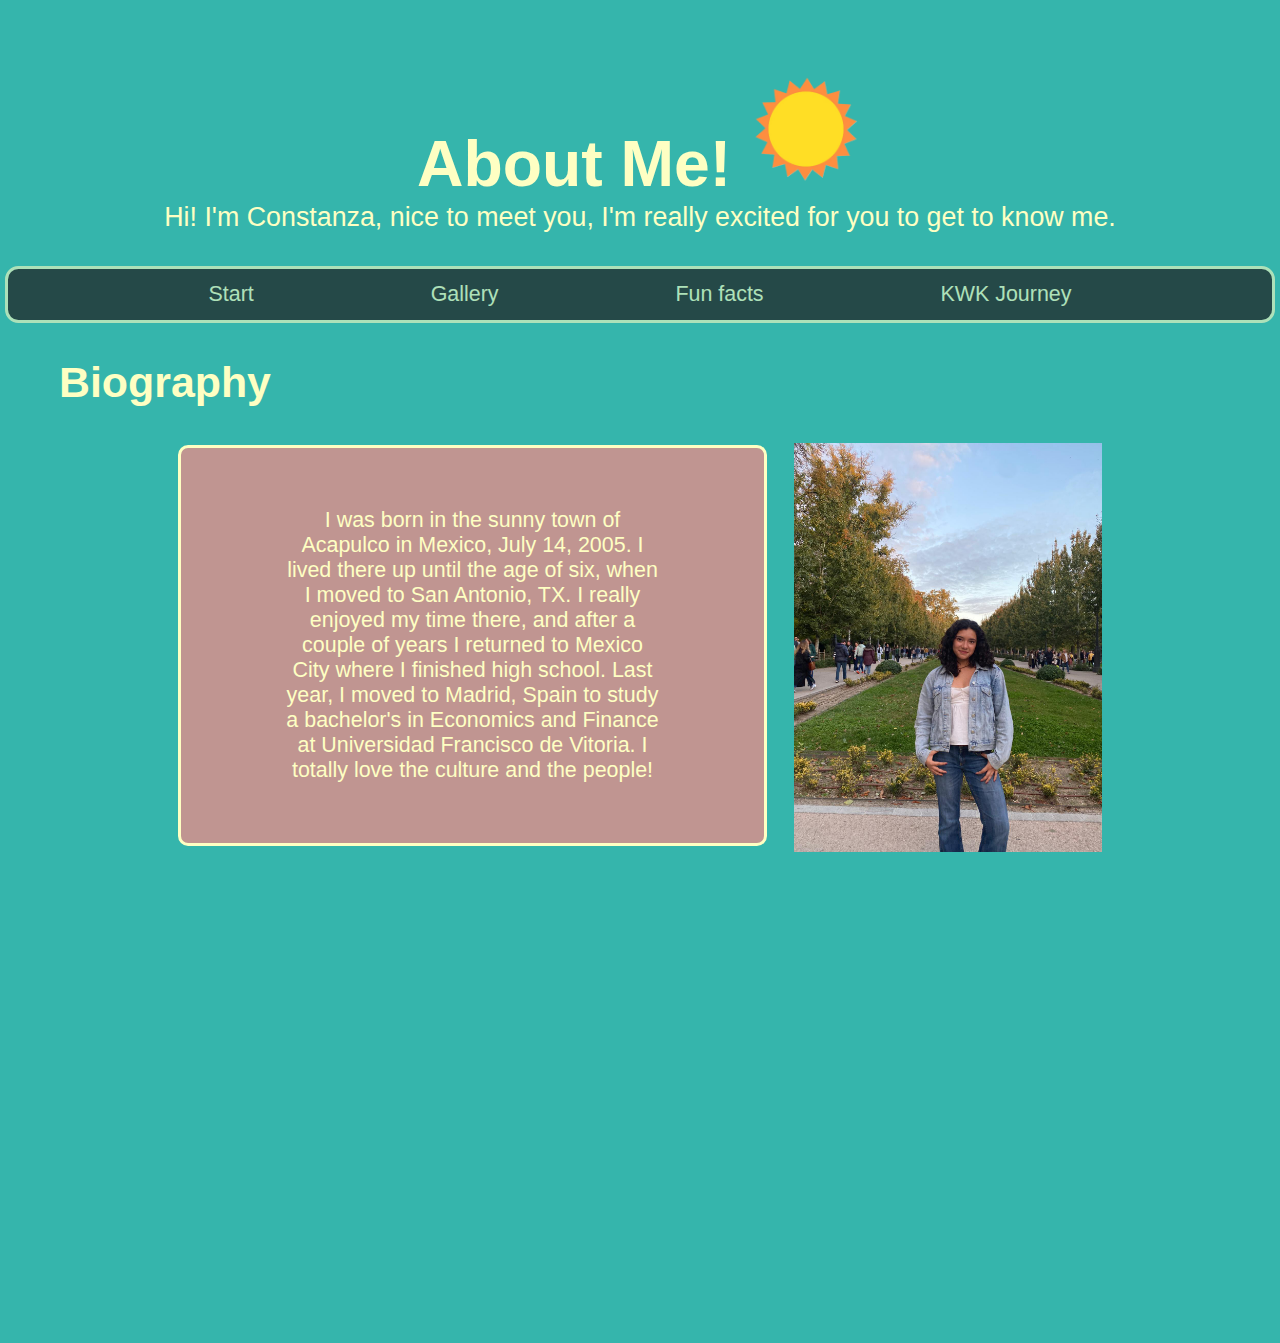
<file: index.html>
<html lang="en">
<head>
  <meta charset="UTF-8" />
  <meta name="viewport" content="width=device-width, initial-scale=1.0" />
  <title>About</title>
  <link rel="stylesheet" href="style.css" />
</head>
<body>
<div class="title">
  <h1> About Me! <img class="title-img" src="sun.png"></h1> 
  <div class = "intro"> Hi! I'm Constanza, nice to meet you, I'm really excited for you to get to know me.</div>
</div>
<div class="nav-bar">
<a href="index.html">Start</a>
<a href="gallery.html">Gallery</a>
<a href="facts.html">Fun facts</a>
<a href="journey.html">KWK Journey</a>
</div>
<h2> Biography </h2>
<div class= "bio-head">
<div class="bio-box">
<p> I was born in the sunny town of Acapulco in Mexico, July 14, 2005. I lived there up until the age of six, when I moved to San Antonio, TX. I really enjoyed my time there, and after a couple of years I returned to Mexico City where I finished high school. 
  Last year, I moved to Madrid, Spain to study a bachelor's in Economics and Finance at Universidad Francisco de Vitoria. I totally love the culture and the people! 
  </p>
  </div>
   <img src="aboutme.jpg" class="bio-image" />
</div>





  







</body>
</html>
</file>
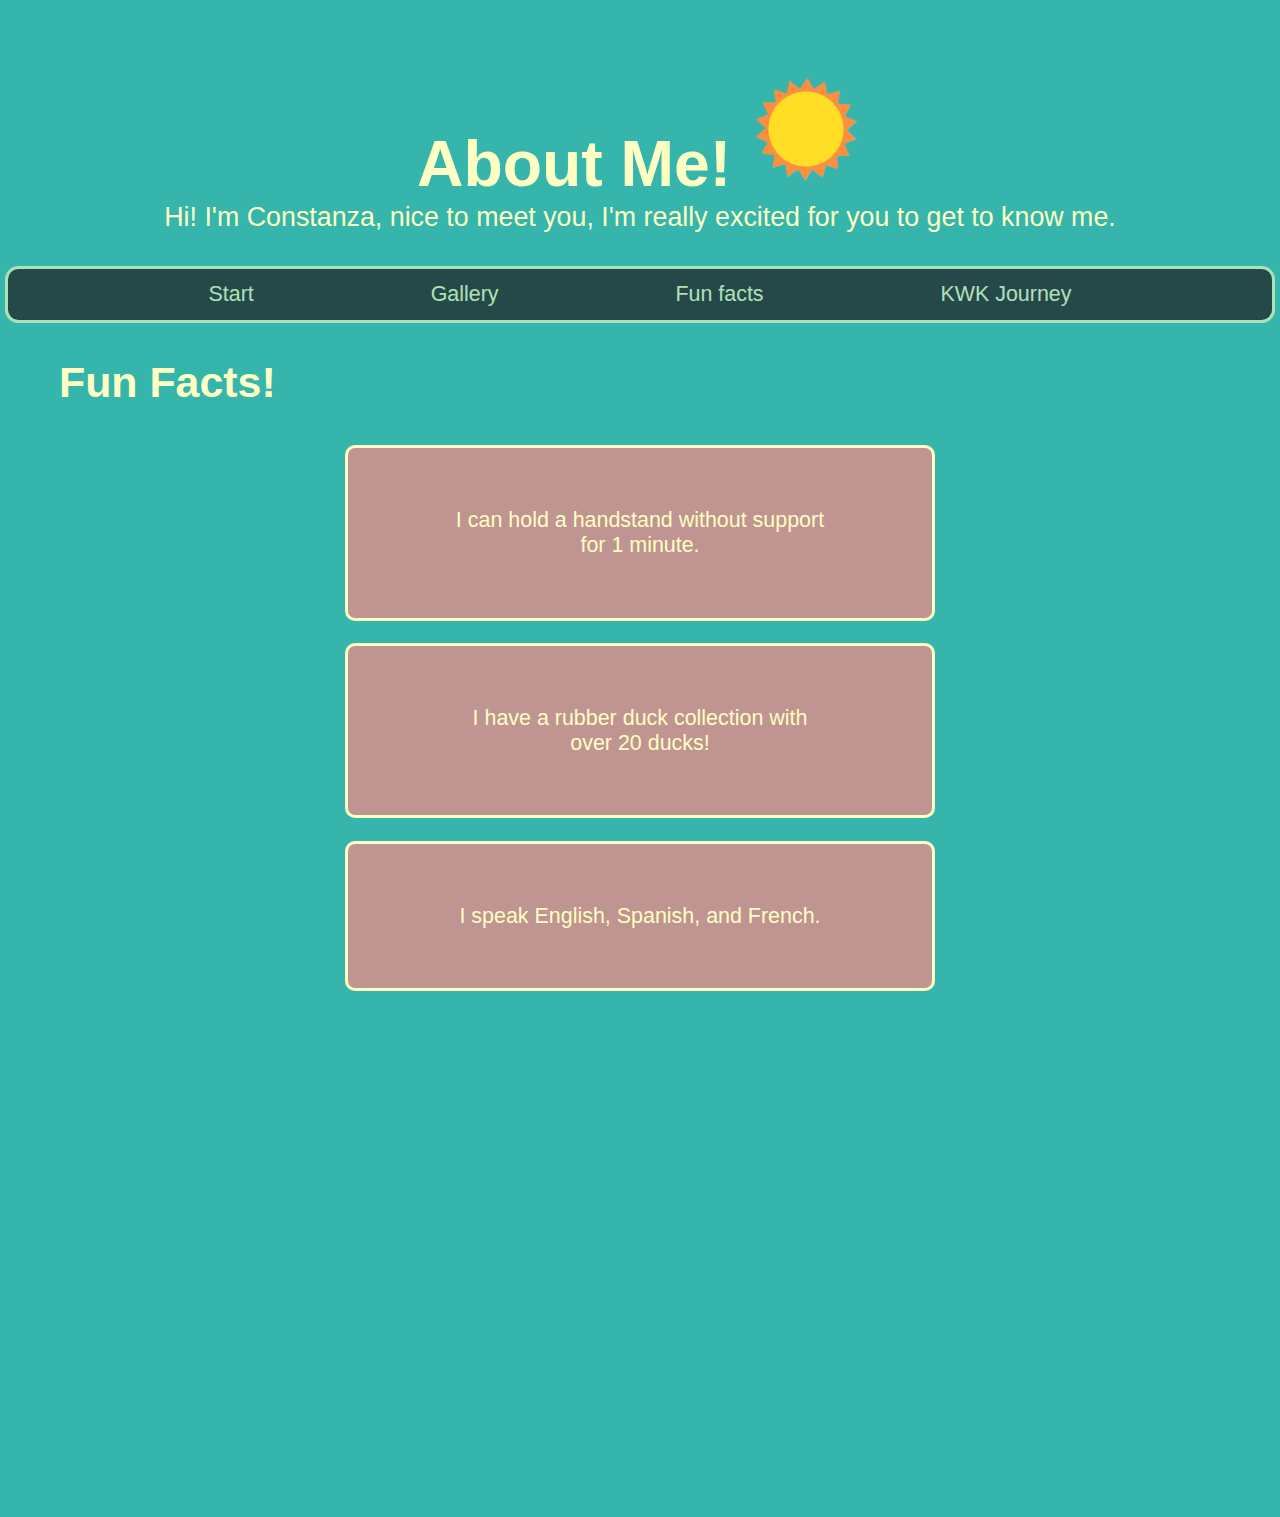
<file: facts.html>
<html lang="en">
<head>
  <meta charset="UTF-8" />
  <meta name="viewport" content="width=device-width, initial-scale=1.0" />
  <title>About</title>
  <link rel="stylesheet" href="facts.css" />
</head>
<body>
<div class="title">
  <h1> About Me! <img class="title-img" src="sun.png"></h1> 
  <div class = "intro"> Hi! I'm Constanza, nice to meet you, I'm really excited for you to get to know me.</div>
</div>
<div class="nav-bar">
<a href="index.html">Start</a>
<a href="gallery.html">Gallery</a>
<a href="facts.html">Fun facts</a>
<a href="journey.html">KWK Journey</a>
</div>
<h2> Fun Facts! </h2>

<div class ="facts">

<div class="fact-box">
<p>
I can hold a handstand without support for 1 minute.
</p>
</div>
<div class="fact-box">
<p>
I have a rubber duck collection with over 20 ducks!
</p>
</div>
<div class="fact-box">
<p>
I speak English, Spanish, and French.
</p>
</div>

</div>
</file>
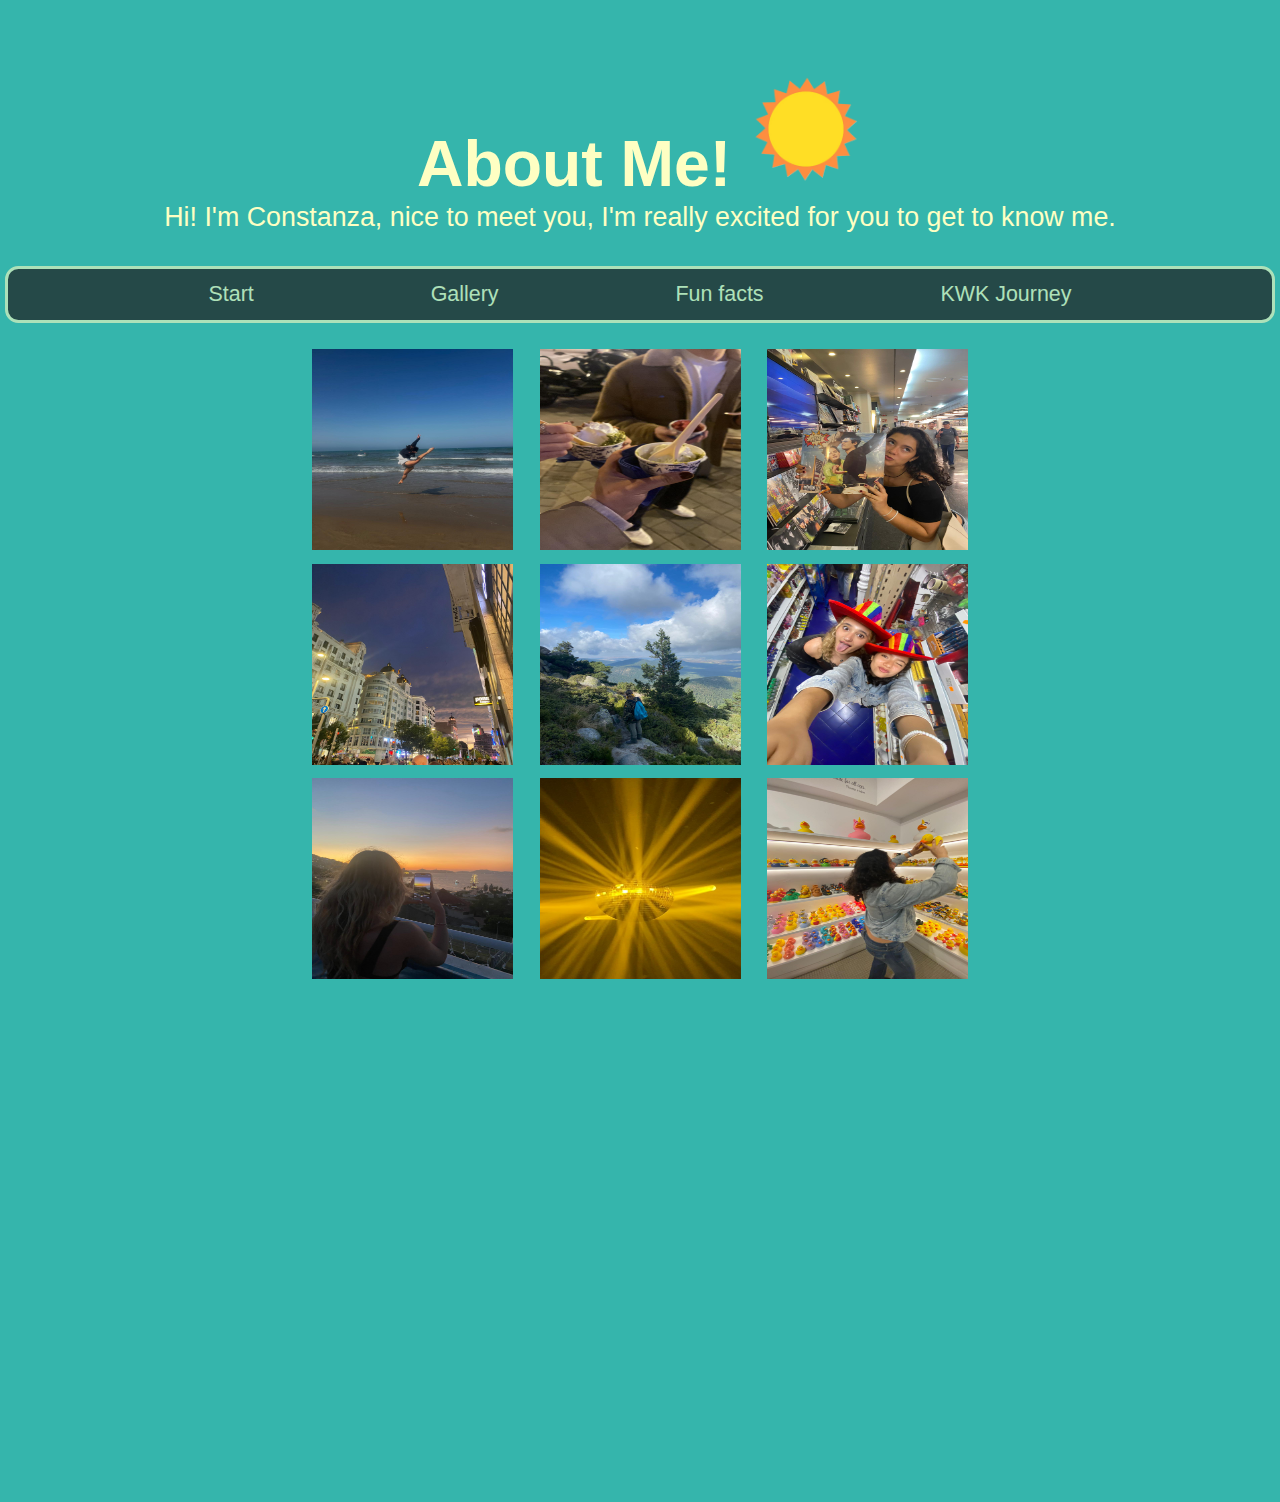
<file: gallery.html>
<html lang="en">
<head>
  <meta charset="UTF-8" />
  <meta name="viewport" content="width=device-width, initial-scale=1.0" />
  <title>About</title>
  <link rel="stylesheet" href="gallery.css" />
</head>
<body>
<div class="title">
  <h1> About Me! <img class="title-img" src="sun.png"></h1> 
  <div class = "intro"> Hi! I'm Constanza, nice to meet you, I'm really excited for you to get to know me.</div>
</div>
<div class="nav-bar">
<a href="index.html">Start</a>
<a href="gallery.html">Gallery</a>
<a href="facts.html">Fun facts</a>
<a href="journey.html">KWK Journey</a>
</div>

<div class="gallery-box">
<div class="gallery">

<img class="photo" src="gymnastics.jpg">
<img class="photo" src="icecream.jpg">
<img class="photo" src="lana.jpg">
<img class="photo" src="madrid.jpg">
<img class="photo" src="nature.jpg">
<img class="photo" src="silly.jpg">
<img class="photo" src="sunset.jpg">
<img class="photo" src="disco.jpg">
<img class="photo" src="ducks.jpg">
</div>

</div>
</file>
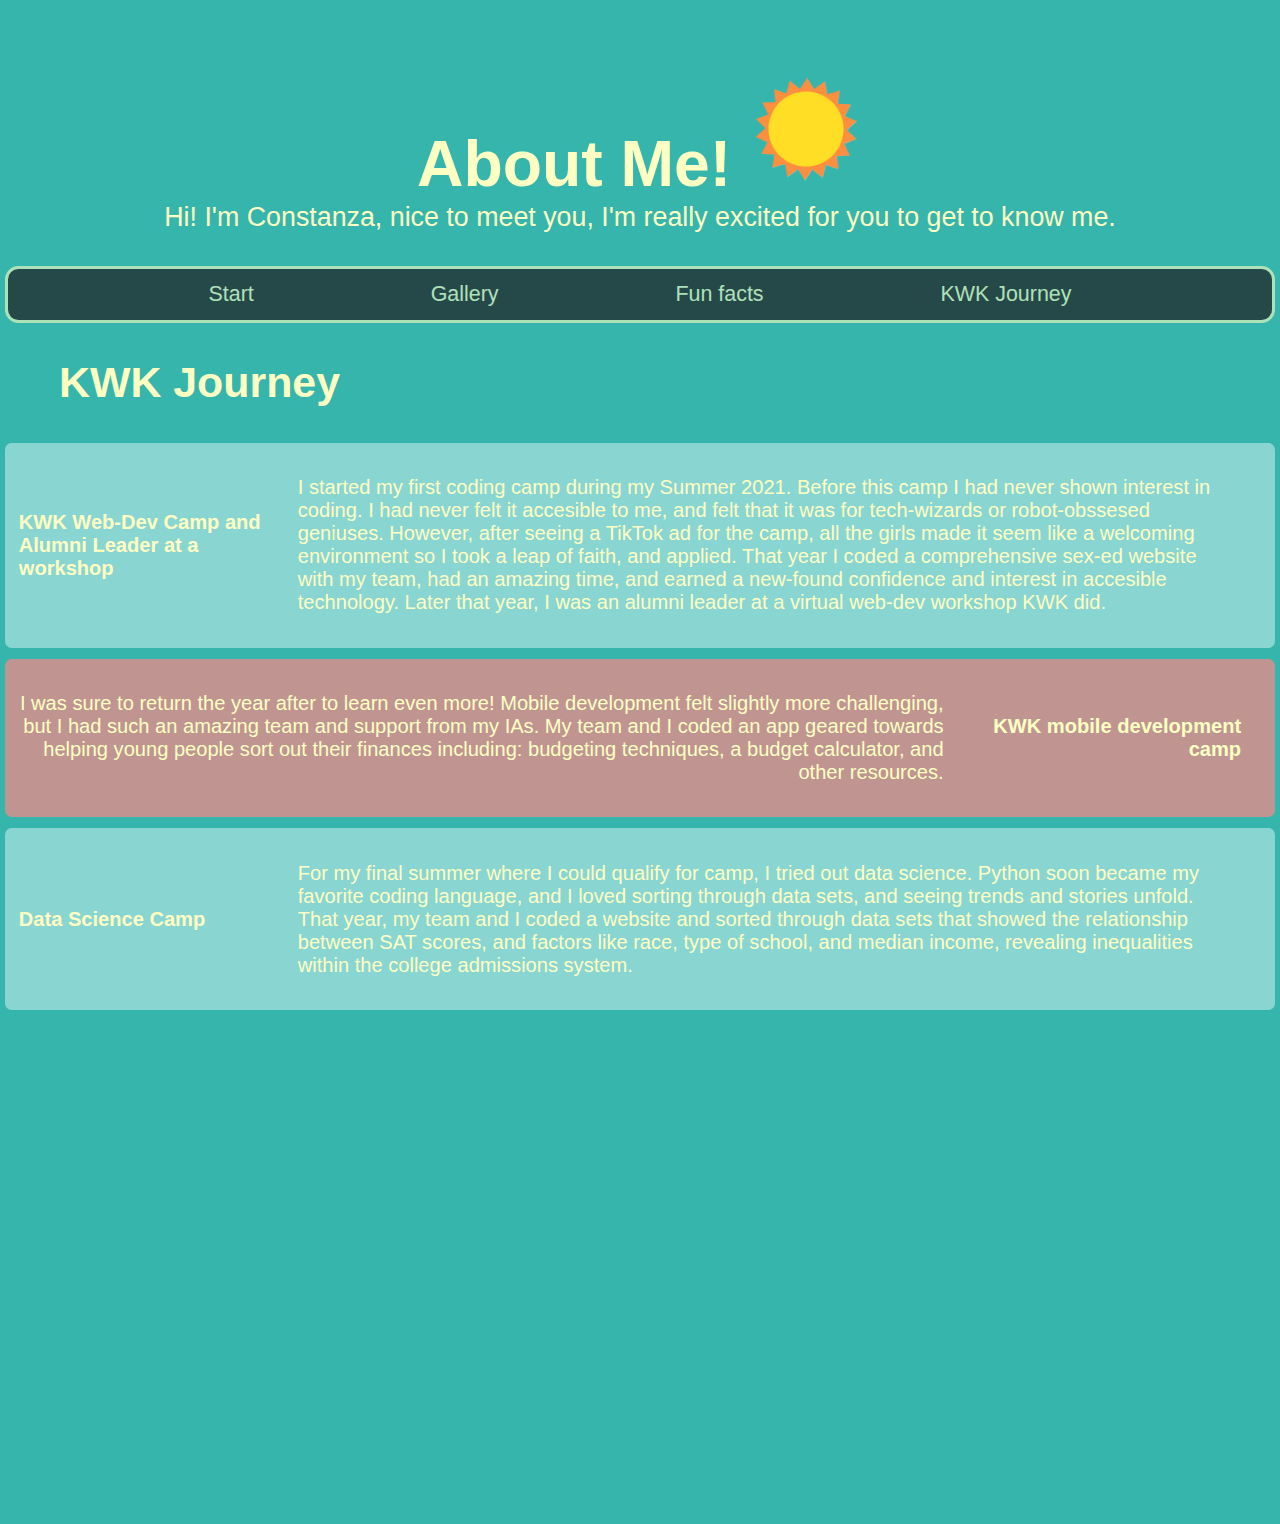
<file: journey.html>
<html lang="en">
<head>
  <meta charset="UTF-8" />
  <meta name="viewport" content="width=device-width, initial-scale=1.0" />
  <title>About</title>
  <link rel="stylesheet" href="journey.css" />
</head>
<body>
<div class="title">
  <h1> About Me! <img class="title-img" src="sun.png"></h1> 
  <div class = "intro"> Hi! I'm Constanza, nice to meet you, I'm really excited for you to get to know me.</div>
</div>
<div class="nav-bar">
<a href="index.html">Start</a>
<a href="gallery.html">Gallery</a>
<a href="facts.html">Fun facts</a>
<a href="journey.html">KWK Journey</a>
</div>
<h2> KWK Journey</h2>

    <div class="clause-blue">
      <div class="title-left"> KWK Web-Dev Camp and Alumni Leader at a workshop</div>
      <div class="content-right">
        <p> 
            I started my first coding camp during my Summer 2021. Before this camp I had never shown interest in coding. 
            I had never felt it accesible to me, and felt that it was for tech-wizards or robot-obssesed geniuses. However,
            after seeing a TikTok ad for the camp, all the girls made it seem like a welcoming environment so I took a leap 
            of faith, and applied. That year I coded a comprehensive sex-ed website with my team, had an amazing time, and earned a new-found confidence
            and interest in accesible technology. Later that year, I was an alumni leader at a virtual web-dev workshop KWK did. 
        </p>
      </div>
    </div>

    <div class="clause-pink">
      <div class="content-left">
    <p> I was sure to return the year after to learn even more! Mobile development felt slightly more challenging, but I had such an amazing team and support
        from my IAs. My team and I coded an app geared towards helping young people sort out their finances including: budgeting techniques, a
        budget calculator, and other resources. 
    </p>
      </div>
      <div class="title-right">KWK mobile development camp</div>
    </div>
    <div class="clause-blue">
      <div class="title-left"> Data Science Camp</div>
      <div class="content-right">
        <p> For my final summer where I could qualify for camp, I tried out data science. Python soon became my favorite coding language, and I loved sorting through
            data sets, and seeing trends and stories unfold. That year, my team and I coded a website and sorted through data sets that showed the relationship 
            between SAT scores, and factors like race, type of school, and median income, revealing inequalities within the college admissions system. 
        </p>
      </div>
    </div>
</file>
<file: style.css>
.nav-bar {
  margin-top: 50px;
  background-color: ;
  border-radius: 20px;
  border: 5px solid #FEFFC3;
  opacity: 0.6;
  overflow: hidden;
  text-align: center;
  display: flex;
  justify-content: center;
  align-items: center;
  font-family: 'Gill Sans', 'Gill Sans MT', Calibri, 'Trebuchet MS', sans-serif;
  background-color: #1c0307;
}

.nav-bar a {
  float: left;
  color: #FEFFC3;
  text-align: center;
  padding: 1% 7%;
  text-decoration: none;
  font-size: 200%;
  background-color: #1c0307;
  font-family: 'Gill Sans', 'Gill Sans MT', Calibri, 'Trebuchet MS', sans-serif;
}

.nav-bar a:hover {
  background-color: #ddd;
  color: black;
}

.nav-bar a.active {
  color: white;
  background-color: #820d1e;
}

html {
  zoom: 67%;
}

h1 {
  color: #FEFFC3;
   font-family: 'Trebuchet MS', 'Lucida Sans Unicode', 'Lucida Grande', 'Lucida Sans', Arial, sans-serif;
  font-size: 600%;
  text-align: center;
  margin-bottom: 1px;
}

body {
  background-color:#35B5AC ;
  
}

.intro {
color: #FEFFC3;
  font-size: 250%;
  font-family: 'Gill Sans', 'Gill Sans MT', Calibri, 'Trebuchet MS', sans-serif;
  text-align: center;
  margin: 0;

}
.title-img {
  height: 170px;
  width: 170px;
  margin-top: 100px;
}

h2 {
color: #FEFFC3;
  font-size: 400%;
  font-family: 'Trebuchet MS', 'Lucida Sans Unicode', 'Lucida Grande', 'Lucida Sans', Arial, sans-serif;
  justify-content:space-around;
  margin-left:80px;
}


.bio-head {
  
  display: flex;
  align-items: flex-start;
  gap: 40px;
  margin-top: 30px;
  flex-wrap: wrap;
  justify-content: center;


}
.bio-box {
  display: flex;
  justify-content: space-around;
  background-color: #C09591;
  border-radius: 15px;
  border: 5px solid #FEFFC3;
  padding: 3% 8%;
  width: 30%;
  height: fit-content;
  color: #FEFFC3;
  font-size: 200%;
  text-align: center;
  margin-top: 4px;
  margin-bottom: 30px;
  font-family: 'Gill Sans', 'Gill Sans MT', Calibri, 'Trebuchet MS', sans-serif;
}

.bio-image {
  width: 460px; 
  height: 610px;

}
</file>
<file: facts.css>
.nav-bar {
  margin-top: 50px;
  background-color: ;
  border-radius: 20px;
  border: 5px solid #FEFFC3;
  opacity: 0.6;
  overflow: hidden;
  text-align: center;
  display: flex;
  justify-content: center;
  align-items: center;
  font-family: 'Gill Sans', 'Gill Sans MT', Calibri, 'Trebuchet MS', sans-serif;
  background-color: #1c0307;
}

.nav-bar a {
  float: left;
  color: #FEFFC3;
  text-align: center;
  padding: 1% 7%;
  text-decoration: none;
  font-size: 200%;
  background-color: #1c0307;
  font-family: 'Gill Sans', 'Gill Sans MT', Calibri, 'Trebuchet MS', sans-serif;
}

.nav-bar a:hover {
  background-color: #ddd;
  color: black;
}

.nav-bar a.active {
  color: white;
  background-color: #820d1e;
}

html {
  zoom: 67%;
}

h1 {
  color: #FEFFC3;
   font-family: 'Trebuchet MS', 'Lucida Sans Unicode', 'Lucida Grande', 'Lucida Sans', Arial, sans-serif;
  font-size: 600%;
  text-align: center;
  margin-bottom: 1px;
}

body {
  background-color:#35B5AC ;
  
}

.intro {
color: #FEFFC3;
  font-size: 250%;
  font-family: 'Gill Sans', 'Gill Sans MT', Calibri, 'Trebuchet MS', sans-serif;
  text-align: center;
  margin: 0;

}
.title-img {
  height: 170px;
  width: 170px;
  margin-top: 100px;
}

h2 {
color: #FEFFC3;
  font-size: 400%;
  font-family: 'Trebuchet MS', 'Lucida Sans Unicode', 'Lucida Grande', 'Lucida Sans', Arial, sans-serif;
  justify-content:space-around;
  margin-left:80px;
}

.fact-box{
display: flex;
  justify-content:center;
  background-color: #C09591;
  border-radius: 15px;
  border: 5px solid #FEFFC3;
  padding: 3% 8%;
  width: 30%;
  height: fit-content;
  color: #FEFFC3;
  font-size: 200%;
  text-align: center;
  margin-top: 4px;
  margin-bottom: 30px;
  font-family: 'Gill Sans', 'Gill Sans MT', Calibri, 'Trebuchet MS', sans-serif;
  
}

.h3 {
color: #FEFFC3;
  font-size: 300%;
  font-family: 'Trebuchet MS', 'Lucida Sans Unicode', 'Lucida Grande', 'Lucida Sans', Arial, sans-serif;
  text-align:center;
}

.facts {
display:flex;
align-items: center;
flex-direction:column;

}
</file>
<file: gallery.css>
.nav-bar {
  margin-top: 50px;
  background-color: ;
  border-radius: 20px;
  border: 5px solid #FEFFC3;
  opacity: 0.6;
  overflow: hidden;
  text-align: center;
  display: flex;
  justify-content: center;
  align-items: center;
  font-family: 'Gill Sans', 'Gill Sans MT', Calibri, 'Trebuchet MS', sans-serif;
  background-color: #1c0307;
}

.nav-bar a {
  float: left;
  color: #FEFFC3;
  text-align: center;
  padding: 1% 7%;
  text-decoration: none;
  font-size: 200%;
  background-color: #1c0307;
  font-family: 'Gill Sans', 'Gill Sans MT', Calibri, 'Trebuchet MS', sans-serif;
}

.nav-bar a:hover {
  background-color: #ddd;
  color: black;
}

.nav-bar a.active {
  color: white;
  background-color: #820d1e;
}

html {
  zoom: 67%;
}

h1 {
  color: #FEFFC3;
   font-family: 'Trebuchet MS', 'Lucida Sans Unicode', 'Lucida Grande', 'Lucida Sans', Arial, sans-serif;
  font-size: 600%;
  text-align: center;
  margin-bottom: 1px;
}

body {
  background-color:#35B5AC ;
  
}

.intro {
color: #FEFFC3;
  font-size: 250%;
  font-family: 'Gill Sans', 'Gill Sans MT', Calibri, 'Trebuchet MS', sans-serif;
  text-align: center;
  margin: 0;

}
.title-img {
  height: 170px;
  width: 170px;
  margin-top: 100px;
}

 .gallery {
    display: grid;
    grid-template-columns: repeat(3, 1fr); 
    gap: 20px;
    justify-items: center;
}
    

.photo {

    height:300px;
  width: 300px;

}

.gallery-box {

    max-width:1000px; 
    margin: 40px auto;
}
</file>
<file: journey.css>
.nav-bar {
  margin-top: 50px;
  background-color: ;
  border-radius: 20px;
  border: 5px solid #FEFFC3;
  opacity: 0.6;
  overflow: hidden;
  text-align: center;
  display: flex;
  justify-content: center;
  align-items: center;
  font-family: 'Gill Sans', 'Gill Sans MT', Calibri, 'Trebuchet MS', sans-serif;
  background-color: #1c0307;
}

.nav-bar a {
  float: left;
  color: #FEFFC3;
  text-align: center;
  padding: 1% 7%;
  text-decoration: none;
  font-size: 200%;
  background-color: #1c0307;
  font-family: 'Gill Sans', 'Gill Sans MT', Calibri, 'Trebuchet MS', sans-serif;
}

.nav-bar a:hover {
  background-color: #ddd;
  color: black;
}

.nav-bar a.active {
  color: white;
  background-color: #820d1e;
}

html {
  zoom: 67%;
}

h1 {
  color: #FEFFC3;
   font-family: 'Trebuchet MS', 'Lucida Sans Unicode', 'Lucida Grande', 'Lucida Sans', Arial, sans-serif;
  font-size: 600%;
  text-align: center;
  margin-bottom: 1px;
}

body {
  background-color:#35B5AC ;
  
}

.intro {
color: #FEFFC3;
  font-size: 250%;
  font-family: 'Gill Sans', 'Gill Sans MT', Calibri, 'Trebuchet MS', sans-serif;
  text-align: center;
  margin: 0;

}
.title-img {
  height: 170px;
  width: 170px;
  margin-top: 100px;
}

h2 {
color: #FEFFC3;
  font-size: 400%;
  font-family: 'Trebuchet MS', 'Lucida Sans Unicode', 'Lucida Grande', 'Lucida Sans', Arial, sans-serif;
  justify-content:space-around;
  margin-left:80px;
}

/* Clause Boxes */
.clause-pink {
  display: flex;
  justify-content: space-between;
  align-items: center;
  margin: 16px 0;
  padding: 20px;
  border-radius: 10px;
background-color: #C09591;
font-family: 'Gill Sans', 'Gill Sans MT', Calibri, 'Trebuchet MS', sans-serif;
color:#FEFFC3;
}
.clause-blue {
  display: flex;
  justify-content: space-between;
  align-items: center;
  margin: 16px 0;
  padding: 20px;
  border-radius: 10px;
background-color: #89D5D2;
font-family: 'Gill Sans', 'Gill Sans MT', Calibri, 'Trebuchet MS', sans-serif;
color:#FEFFC3;
}

.title-left, .title-right {
  font-size: 30px;
  font-weight: bold;
  width: 30%;
  text-align: center;
  font-family: 'Trebuchet MS', 'Lucida Sans Unicode', 'Lucida Grande', 'Lucida Sans', Arial, sans-serif;
  color:#FEFFC3;
}

.content-left, .content-right {
  font-size: 30px;
  width: 100%;
}

/* Alignments */
.title-left {
  text-align: left;
}

.title-right {
  text-align: right;
  padding-left:30px;
  padding-right:30px;
  
}

.content-left {
  text-align: right;
}

.content-right {
  text-align: left;
  padding-right:50px;

}
</file>
